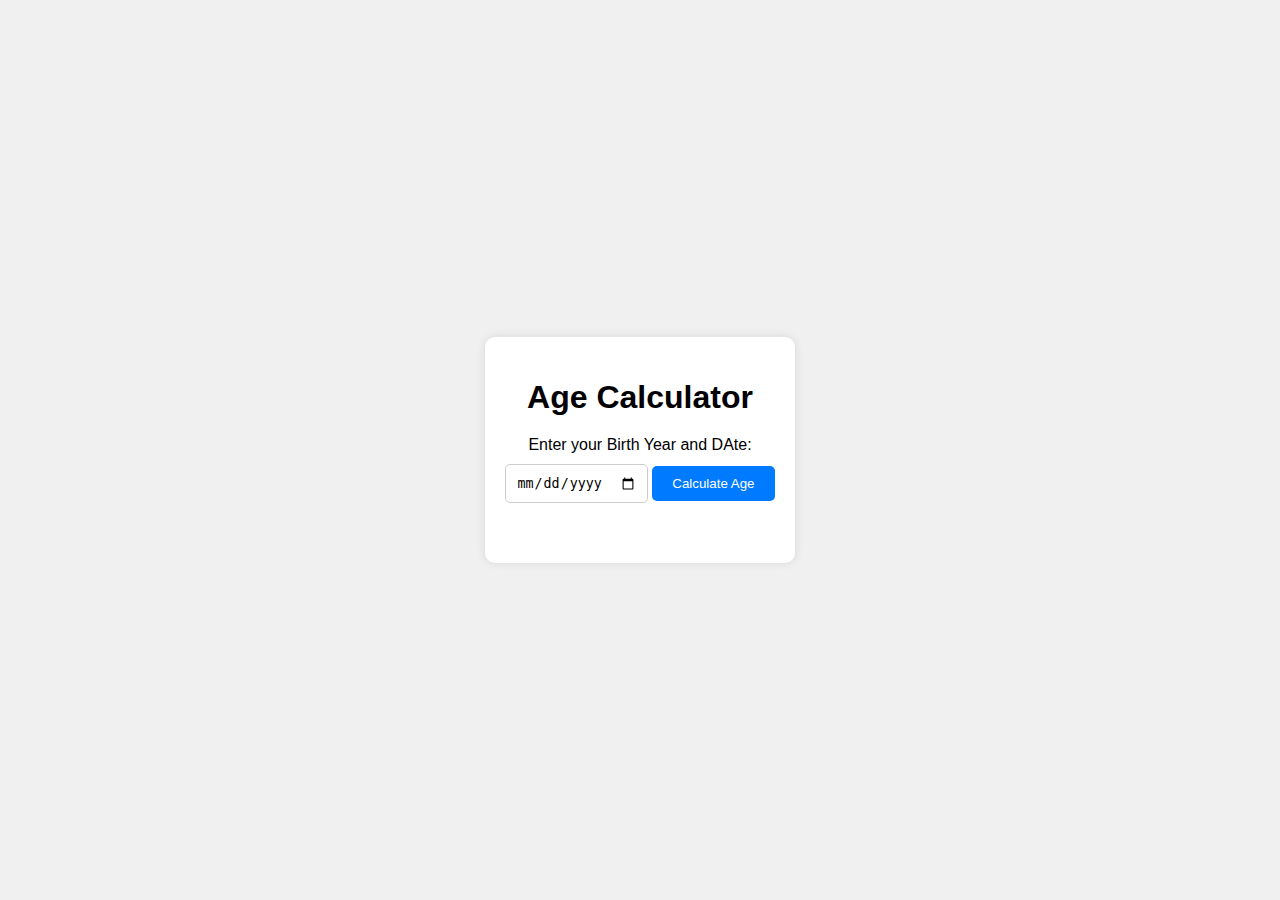
<file: AgeCalculator/index.html>
<!DOCTYPE html>
<html lang="en">
<head>
    <meta charset="UTF-8">
    <meta name="viewport" content="width=device-width, initial-scale=1.0">
    <title>Age Calculator</title>
    <link rel="stylesheet" href="styles.css">
</head>
<body>
    <div class="container">
        <h1>Age Calculator</h1>
        <form id="ageForm">
            <label for="birthdate">Enter your Birth Year and DAte:</label>
            <input type="date" id="birthdate" required>
            <button type="submit">Calculate Age</button>
        </form>
        <p id="result"></p>
    </div>
    <script src="script.js"></script>
</body>
</html>
</file>
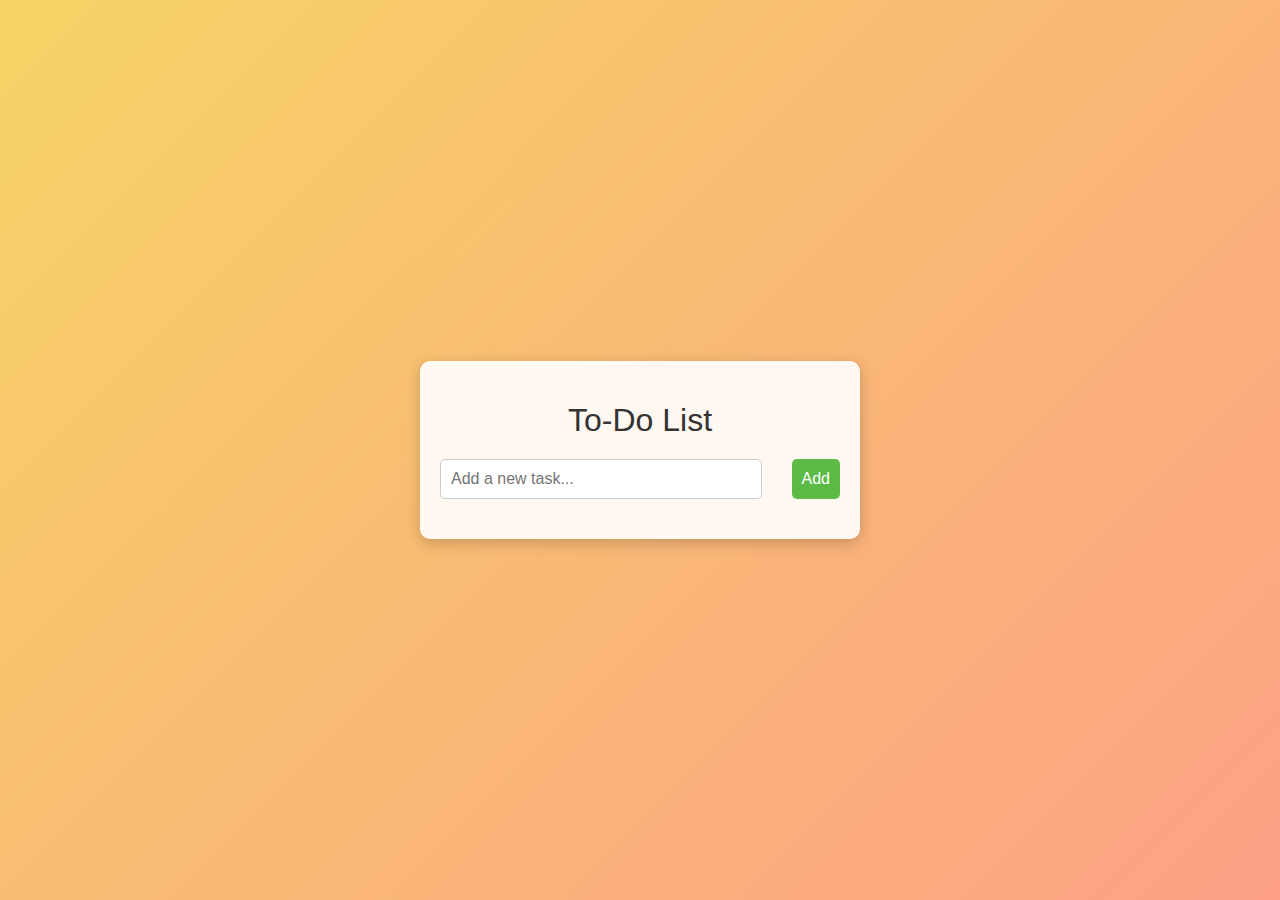
<file: TodoList/index.html>
<!DOCTYPE html>
<html lang="en">
<head>
    <meta charset="UTF-8">
    <meta name="viewport" content="width=device-width, initial-scale=1.0">
    <title>To-Do List</title>
    <link rel="stylesheet" href="style.css">
</head>
<body>
    <div class="container">
        <h1>To-Do List</h1>
        <div class="input-container">
            <input type="text" id="newTask" placeholder="Add a new task..." />
            <button onclick="addTask()">Add</button>
        </div>
        <ul id="taskList"></ul>
    </div>
    <script src="script.js"></script>
</body>
</html>
</file>
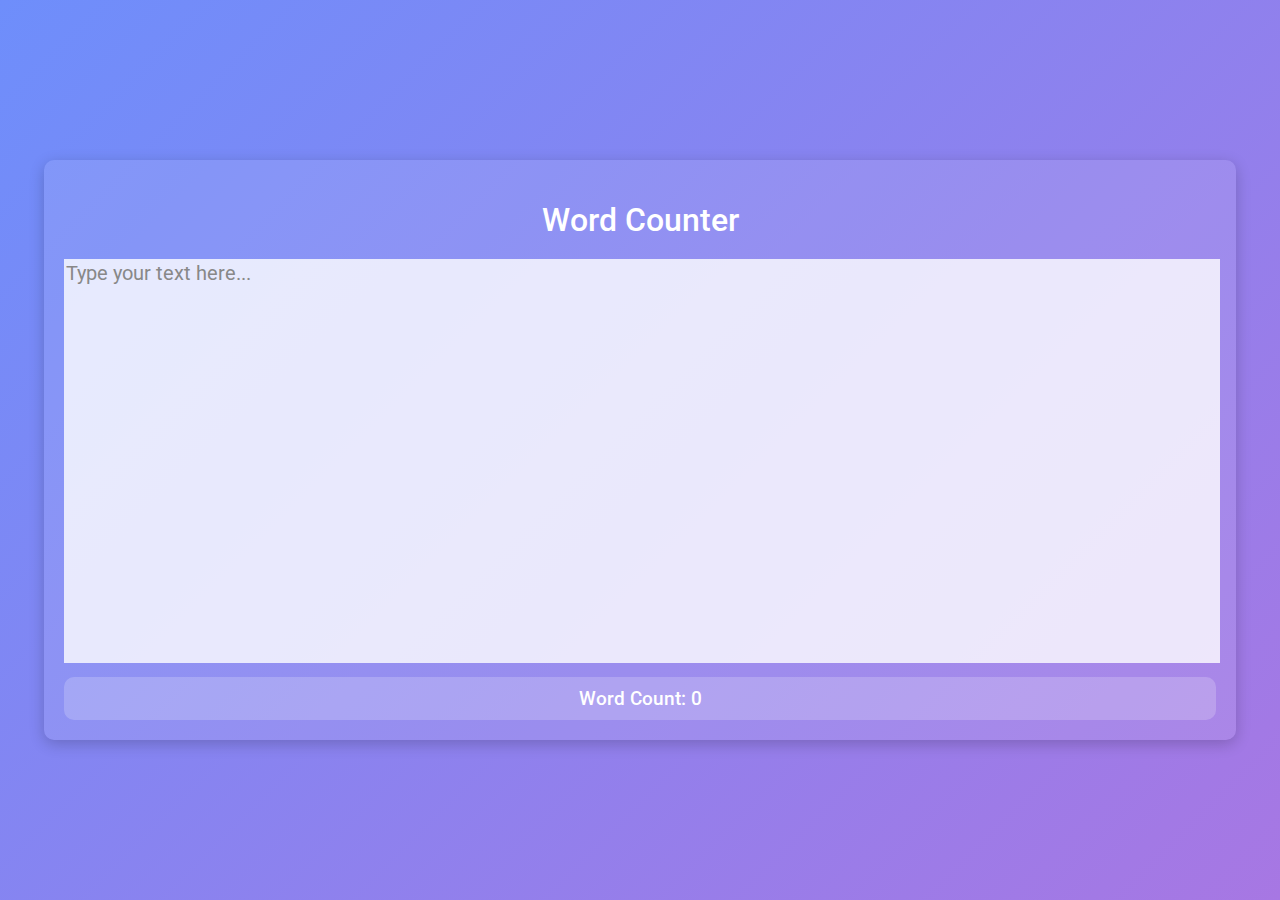
<file: WordCounter/index.html>
<!DOCTYPE html>
<html lang="en">
<head>
    <meta charset="UTF-8">
    <meta name="viewport" content="width=device-width, initial-scale=1.0">
    <title>Word Counter</title>
    <link href="https://fonts.googleapis.com/css2?family=Roboto:wght@400;500&display=swap" rel="stylesheet">
    <link rel="stylesheet" href="styles.css">
</head>
<body>
    <div class="container">
        <h1>Word Counter</h1>
        <textarea id="textBox" placeholder="Type your text here..." oninput="countWords()"></textarea>
        <div class="word-count">
            Word Count: <span id="wordCount">0</span>
        </div>
    </div>
    <script src="script.js"></script>
</body>
</html>
</file>
<file: AgeCalculator/styles.css>
body {
    font-family: Arial, sans-serif;
    background-color: #f0f0f0;
    display: flex;
    justify-content: center;
    align-items: center;
    height: 100vh;
    margin: 0;
}

.container {
    background-color: #fff;
    padding: 20px;
    border-radius: 10px;
    box-shadow: 0 0 10px rgba(0, 0, 0, 0.1);
    text-align: center;
}

h1 {
    margin-bottom: 20px;
}

form {
    margin-bottom: 20px;
}

label {
    display: block;
    margin-bottom: 10px;
}

input {
    padding: 10px;
    margin-bottom: 20px;
    border: 1px solid #ccc;
    border-radius: 5px;
}

button {
    padding: 10px 20px;
    background-color: #007BFF;
    color: #fff;
    border: none;
    border-radius: 5px;
    cursor: pointer;
}

button:hover {
    background-color: #0056b3;
}

#result {
    font-size: 1.2em;
    color: #333;
}
</file>
<file: TodoList/style.css>
body {
    font-family: 'Roboto', sans-serif;
    display: flex;
    justify-content: center;
    align-items: center;
    height: 100vh;
    margin: 0;
    background: linear-gradient(135deg, #f6d365, #fda085);
    color: #333;
}

.container {
    background: rgba(255, 255, 255, 0.9);
    border-radius: 10px;
    padding: 20px;
    width: 90%;
    max-width: 400px;
    text-align: center;
    box-shadow: 0 4px 15px rgba(0, 0, 0, 0.2);
}

h1 {
    margin-bottom: 20px;
    font-size: 2em;
    font-weight: 500;
}

.input-container {
    display: flex;
    justify-content: space-between;
    margin-bottom: 20px;
}

input[type="text"] {
    width: 75%;
    padding: 10px;
    border: 1px solid #ccc;
    border-radius: 5px;
    font-size: 16px;
}

button {
    padding: 10px;
    border: none;
    border-radius: 5px;
    background-color: #5cba47;
    color: white;
    font-size: 16px;
    cursor: pointer;
}

button:hover {
    background-color: #4a9e3a;
}

ul {
    list-style: none;
    padding: 0;
}

li {
    padding: 10px;
    border-bottom: 1px solid #ccc;
    display: flex;
    justify-content: space-between;
    align-items: center;
    transition: background-color 0.3s ease;
}

li:last-child {
    border-bottom: none;
}

li.completed {
    text-decoration: line-through;
    color: #888;
    background-color: rgba(92, 186, 71, 0.1);
}

li button {
    background-color: #e74c3c;
    padding: 5px 10px;
    border: none;
    border-radius: 5px;
    color: white;
    cursor: pointer;
}

li button:hover {
    background-color: #c0392b;
}

.checkbox {
    margin-right: 10px;
    width: 20px;
    height: 20px;
    cursor: pointer;
}

.checkbox:checked {
    accent-color: #5cba47;
}
</file>
<file: WordCounter/styles.css>
body {
    font-family: 'Roboto', sans-serif;
    display: flex;
    justify-content: center;
    align-items: center;
    height: 100vh;
    margin: 0;
    background: linear-gradient(135deg, #6e8efb, #a777e3);
    color: #fff;
}

.container {
    background: rgba(255, 255, 255, 0.1);
    border-radius: 10px;
    padding: 20px;
    width: 90%;
    max-width: 1500px;
    text-align: center;
    box-shadow: 0 4px 15px rgba(0, 0, 0, 0.2);
}

h1 {
    margin-bottom: 20px;
    font-size: 2em;
    font-weight: 500;
}

textarea {
    width: 100%;
    height: 400px;
    border: none;
    font-size: 20px;
    resize: none;
    font-family: 'Roboto', Arial, Helvetica, sans-serif;
    color: #333;
    background: rgba(255, 255, 255, 0.8);
}

textarea::placeholder {
    color: #888;
}

.word-count {
    margin-top: 10px;
    font-size: 1.2em;
    font-weight: 500;
    background: rgba(255, 255, 255, 0.2);
    padding: 10px;
    border-radius: 10px;
}
</file>
